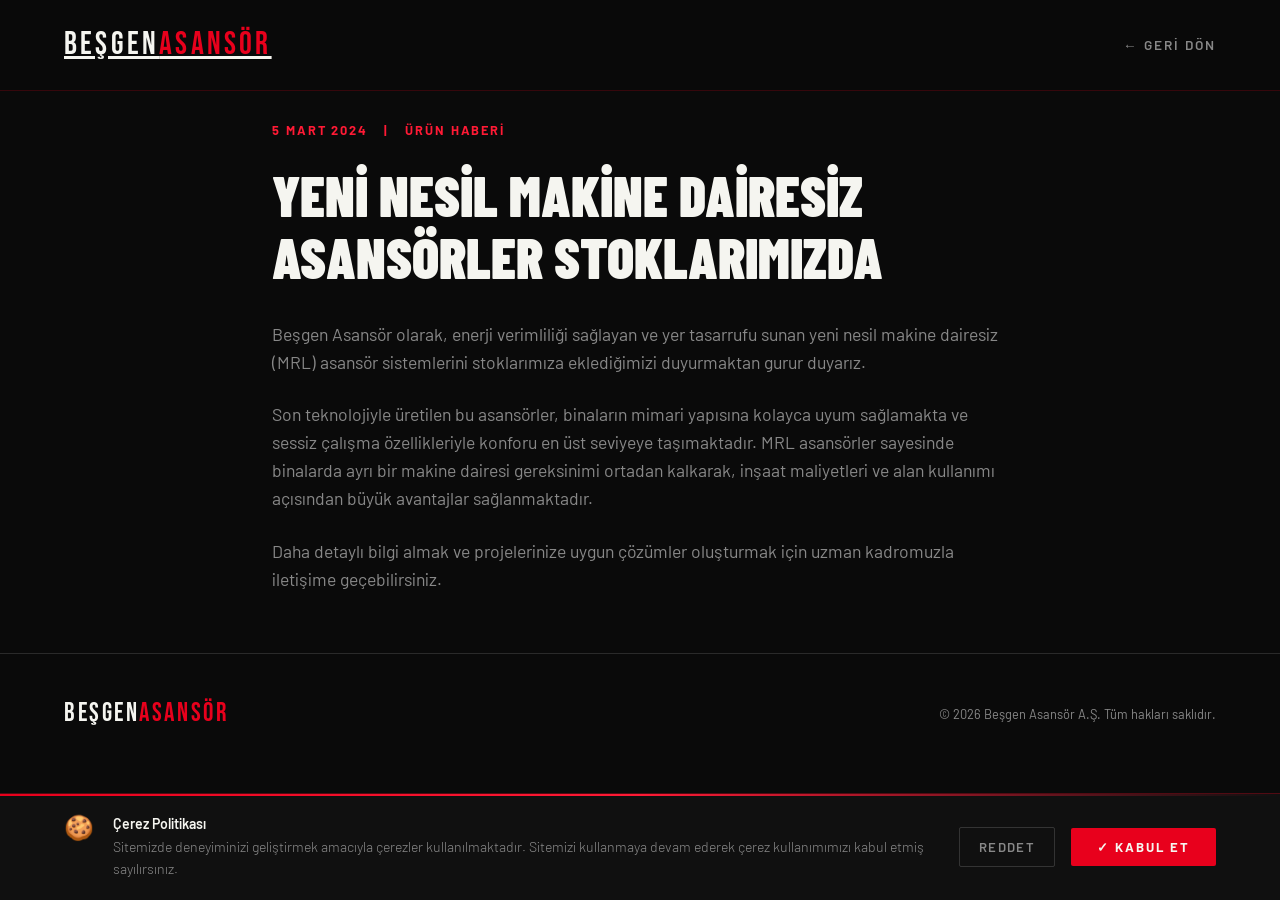
<file: haber-makine-dairesiz.html>
<!DOCTYPE html>
<html lang="tr">

<head>
    <!-- Google tag (gtag.js) -->
    <script async src="https://www.googletagmanager.com/gtag/js?id=G-55ZVZ50M41"></script>
    <script>
        window.dataLayer = window.dataLayer || [];
        function gtag(){dataLayer.push(arguments);}
        gtag('js', new Date());

        gtag('config', 'G-55ZVZ50M41');
    </script>
    <meta charset="UTF-8" />
    <meta name="viewport" content="width=device-width, initial-scale=1.0" />
    <meta name="author" content="Beşgen Asansör A.Ş." />
    <meta name="publisher" content="Beşgen Asansör A.Ş." />
    <link rel="icon" type="image/x-icon" href="/favicon.ico" />
    <link rel="canonical" href="https://besgenasn.com.tr/haber-makine-dairesiz.html" />
    <link
        href="https://fonts.googleapis.com/css2?family=Bebas+Neue&family=Barlow:wght@300;400;600;700&family=Barlow+Condensed:wght@700;900&display=swap"
        rel="stylesheet" />
    <link rel="stylesheet" href="style.css" />
</head>

<body>
    <script src="script.js"></script>
    <nav>
        <a href="index.html" class="nav-logo" title="Beşgen Asansör Ana Sayfasına Dön">Beşgen<span>Asansör</span></a>
        <a href="index.html#duyurular" class="go-back">← Geri Dön</a>
    </nav>
    <main class="news-article">
        <div class="news-meta">
            <span>5 Mart 2024</span>
            <span>|</span>
            <span>Ürün Haberi</span>
        </div>
        <h1 class="news-title">Yeni Nesil Makine Dairesiz Asansörler Stoklarımızda</h1>
        <div class="news-content">
            <p>Beşgen Asansör olarak, enerji verimliliği sağlayan ve yer tasarrufu sunan yeni nesil makine dairesiz
                (MRL) asansör sistemlerini stoklarımıza eklediğimizi duyurmaktan gurur duyarız.</p>
            <p>Son teknolojiyle üretilen bu asansörler, binaların mimari yapısına kolayca uyum sağlamakta ve sessiz
                çalışma özellikleriyle konforu en üst seviyeye taşımaktadır. MRL asansörler sayesinde binalarda ayrı bir
                makine dairesi gereksinimi ortadan kalkarak, inşaat maliyetleri ve alan kullanımı açısından büyük
                avantajlar sağlanmaktadır.</p>
            <p>Daha detaylı bilgi almak ve projelerinize uygun çözümler oluşturmak için uzman kadromuzla iletişime
                geçebilirsiniz.</p>
        </div>
    </main>
    <footer>
        <div class="footer-logo">Beşgen<span>Asansör</span></div>
        <p style="color:var(--light-gray); font-size:0.8rem;">© 2026 Beşgen Asansör A.Ş. Tüm hakları saklıdır.</p>
    </footer>
    <!-- Cookie Consent Banner -->
    <div class="cookie-banner" id="cookieBanner" style="display:none;">
      <div class="cookie-text">
        <span class="cookie-icon">🍪</span>
        <p><strong>Çerez Politikası</strong><br>
        Sitemizde deneyiminizi geliştirmek amacıyla çerezler kullanılmaktadır. Sitemizi kullanmaya devam ederek çerez kullanımımızı kabul etmiş sayılırsınız.</p>
      </div>
      <div class="cookie-actions">
        <button class="cookie-decline" id="cookieDecline">Reddet</button>
        <button class="cookie-accept" id="cookieAccept">✓ Kabul Et</button>
      </div>
    </div>
</body>

</html>
</file>
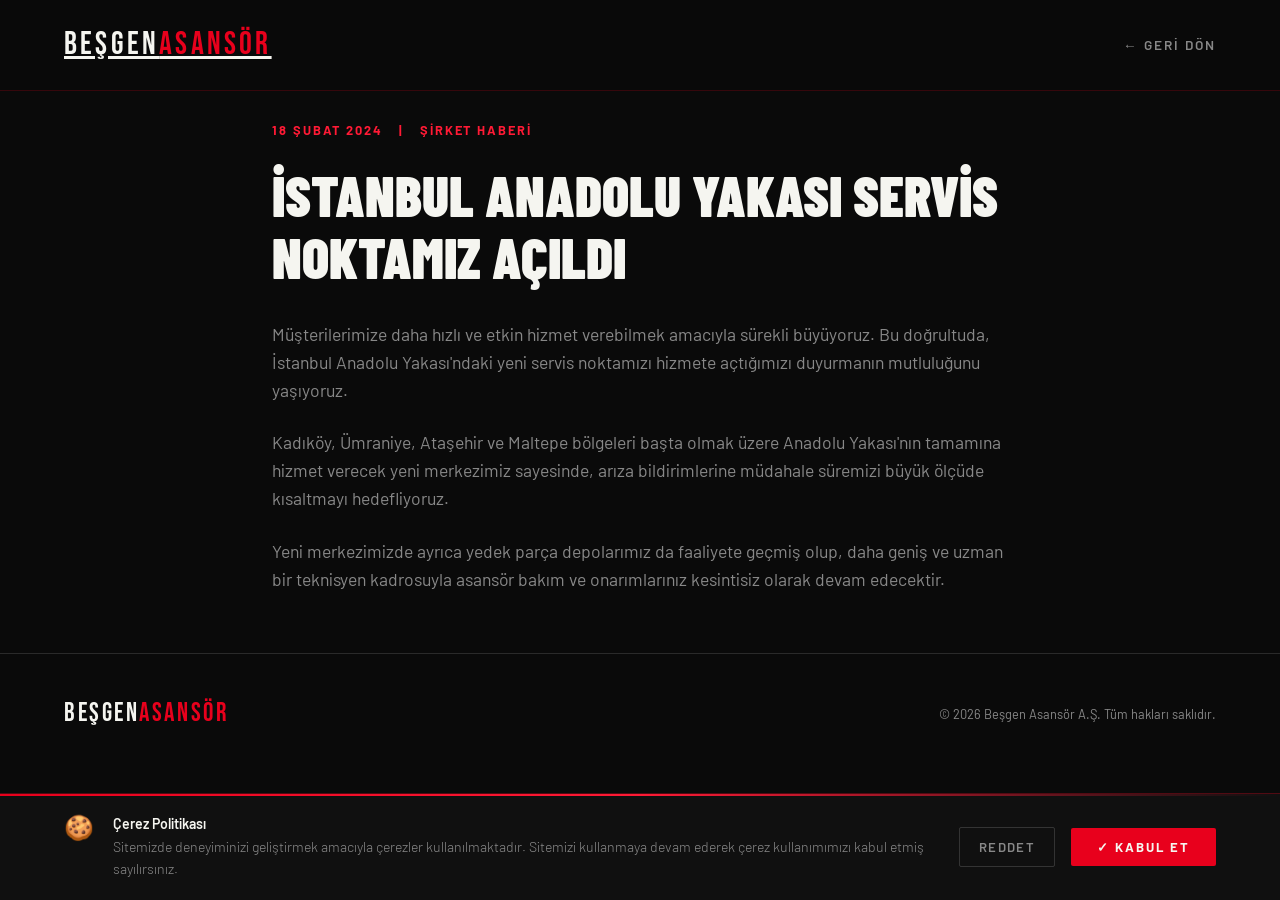
<file: haber-servis-noktasi.html>
<!DOCTYPE html>
<html lang="tr">

<head>
    <!-- Google tag (gtag.js) -->
    <script async src="https://www.googletagmanager.com/gtag/js?id=G-55ZVZ50M41"></script>
    <script>
        window.dataLayer = window.dataLayer || [];
        function gtag(){dataLayer.push(arguments);}
        gtag('js', new Date());

        gtag('config', 'G-55ZVZ50M41');
    </script>
    <meta charset="UTF-8" />
    <meta name="viewport" content="width=device-width, initial-scale=1.0" />
    <meta name="author" content="Beşgen Asansör A.Ş." />
    <meta name="publisher" content="Beşgen Asansör A.Ş." />
    <link rel="icon" type="image/x-icon" href="/favicon.ico" />
    <link rel="canonical" href="https://besgenasn.com.tr/haber-servis-noktasi.html" />
    <link
        href="https://fonts.googleapis.com/css2?family=Bebas+Neue&family=Barlow:wght@300;400;600;700&family=Barlow+Condensed:wght@700;900&display=swap"
        rel="stylesheet" />
    <link rel="stylesheet" href="style.css" />
</head>

<body>
    <script src="script.js"></script>
    <nav>
        <a href="index.html" class="nav-logo" title="Beşgen Asansör Ana Sayfasına Dön">Beşgen<span>Asansör</span></a>
        <a href="index.html#duyurular" class="go-back">← Geri Dön</a>
    </nav>
    <main class="news-article">
        <div class="news-meta">
            <span>18 Şubat 2024</span>
            <span>|</span>
            <span>Şirket Haberi</span>
        </div>
        <h1 class="news-title">İstanbul Anadolu Yakası Servis Noktamız Açıldı</h1>
        <div class="news-content">
            <p>Müşterilerimize daha hızlı ve etkin hizmet verebilmek amacıyla sürekli büyüyoruz. Bu doğrultuda, İstanbul
                Anadolu Yakası'ndaki yeni servis noktamızı hizmete açtığımızı duyurmanın mutluluğunu yaşıyoruz.</p>
            <p>Kadıköy, Ümraniye, Ataşehir ve Maltepe bölgeleri başta olmak üzere Anadolu Yakası'nın tamamına hizmet
                verecek yeni merkezimiz sayesinde, arıza bildirimlerine müdahale süremizi büyük ölçüde kısaltmayı
                hedefliyoruz.</p>
            <p>Yeni merkezimizde ayrıca yedek parça depolarımız da faaliyete geçmiş olup, daha geniş ve uzman bir
                teknisyen kadrosuyla asansör bakım ve onarımlarınız kesintisiz olarak devam edecektir.</p>
        </div>
    </main>
    <footer>
        <div class="footer-logo">Beşgen<span>Asansör</span></div>
        <p style="color:var(--light-gray); font-size:0.8rem;">© 2026 Beşgen Asansör A.Ş. Tüm hakları saklıdır.</p>
    </footer>
    <!-- Cookie Consent Banner -->
    <div class="cookie-banner" id="cookieBanner" style="display:none;">
      <div class="cookie-text">
        <span class="cookie-icon">🍪</span>
        <p><strong>Çerez Politikası</strong><br>
        Sitemizde deneyiminizi geliştirmek amacıyla çerezler kullanılmaktadır. Sitemizi kullanmaya devam ederek çerez kullanımımızı kabul etmiş sayılırsınız.</p>
      </div>
      <div class="cookie-actions">
        <button class="cookie-decline" id="cookieDecline">Reddet</button>
        <button class="cookie-accept" id="cookieAccept">✓ Kabul Et</button>
      </div>
    </div>
</body>

</html>
</file>
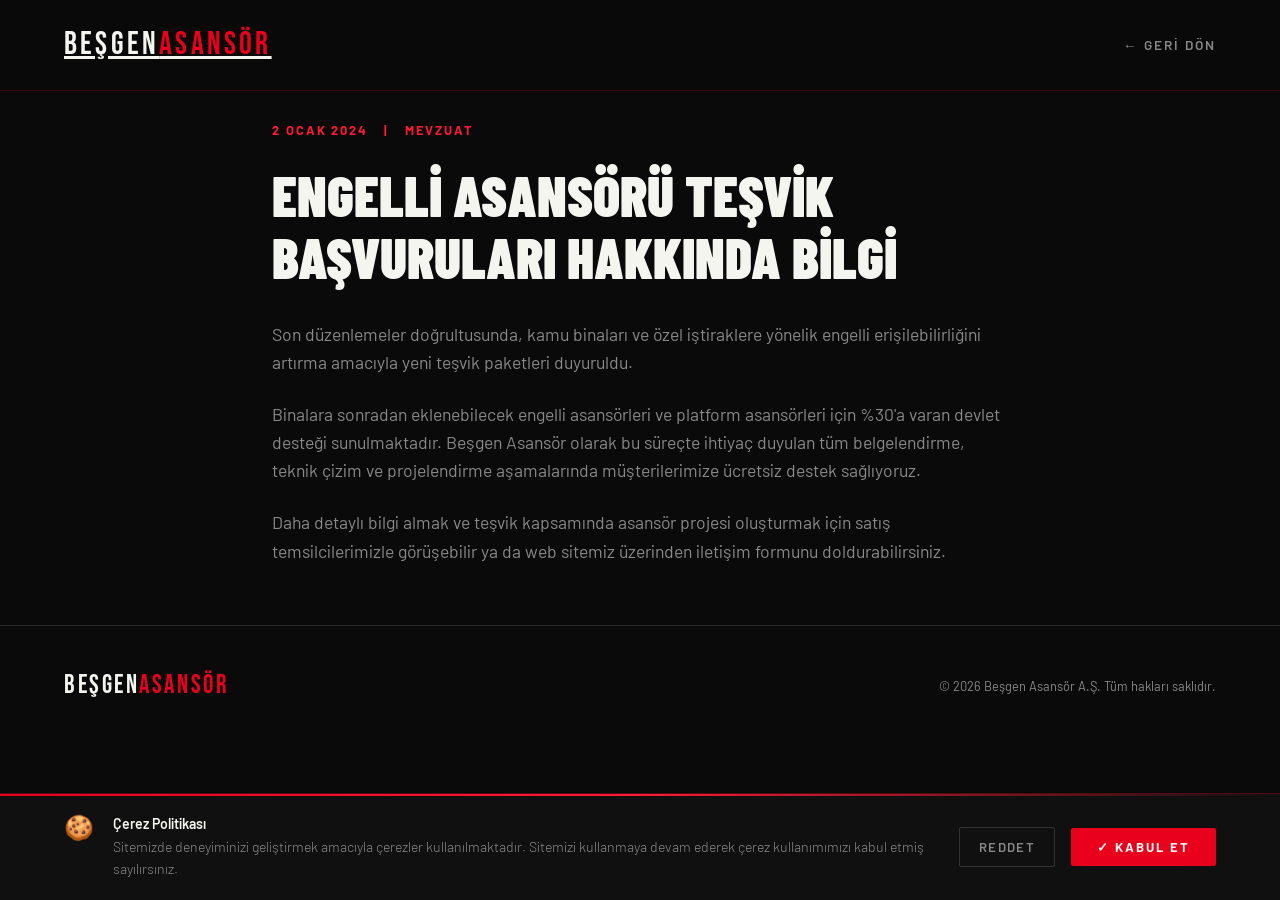
<file: haber-tesvik-basvurulari.html>
<!DOCTYPE html>
<html lang="tr">

<head>
    <!-- Google tag (gtag.js) -->
    <script async src="https://www.googletagmanager.com/gtag/js?id=G-55ZVZ50M41"></script>
    <script>
        window.dataLayer = window.dataLayer || [];
        function gtag(){dataLayer.push(arguments);}
        gtag('js', new Date());

        gtag('config', 'G-55ZVZ50M41');
    </script>
    <meta charset="UTF-8" />
    <meta name="viewport" content="width=device-width, initial-scale=1.0" />
    <meta name="author" content="Beşgen Asansör A.Ş." />
    <meta name="publisher" content="Beşgen Asansör A.Ş." />
    <link rel="icon" type="image/x-icon" href="/favicon.ico" />
    <link rel="canonical" href="https://besgenasn.com.tr/haber-tesvik-basvurulari.html" />
    <link
        href="https://fonts.googleapis.com/css2?family=Bebas+Neue&family=Barlow:wght@300;400;600;700&family=Barlow+Condensed:wght@700;900&display=swap"
        rel="stylesheet" />
    <link rel="stylesheet" href="style.css" />
</head>

<body>
    <script src="script.js"></script>
    <nav>
        <a href="index.html" class="nav-logo" title="Beşgen Asansör Ana Sayfasına Dön">Beşgen<span>Asansör</span></a>
        <a href="index.html#duyurular" class="go-back">← Geri Dön</a>
    </nav>
    <main class="news-article">
        <div class="news-meta">
            <span>2 Ocak 2024</span>
            <span>|</span>
            <span>Mevzuat</span>
        </div>
        <h1 class="news-title">Engelli Asansörü Teşvik Başvuruları Hakkında Bilgi</h1>
        <div class="news-content">
            <p>Son düzenlemeler doğrultusunda, kamu binaları ve özel iştiraklere yönelik engelli erişilebilirliğini
                artırma amacıyla yeni teşvik paketleri duyuruldu.</p>
            <p>Binalara sonradan eklenebilecek engelli asansörleri ve platform asansörleri için %30'a varan devlet
                desteği sunulmaktadır. Beşgen Asansör olarak bu süreçte ihtiyaç duyulan tüm belgelendirme, teknik çizim
                ve projelendirme aşamalarında müşterilerimize ücretsiz destek sağlıyoruz.</p>
            <p>Daha detaylı bilgi almak ve teşvik kapsamında asansör projesi oluşturmak için satış temsilcilerimizle
                görüşebilir ya da web sitemiz üzerinden iletişim formunu doldurabilirsiniz.</p>
        </div>
    </main>
    <footer>
        <div class="footer-logo">Beşgen<span>Asansör</span></div>
        <p style="color:var(--light-gray); font-size:0.8rem;">© 2026 Beşgen Asansör A.Ş. Tüm hakları saklıdır.</p>
    </footer>
    <!-- Cookie Consent Banner -->
    <div class="cookie-banner" id="cookieBanner" style="display:none;">
      <div class="cookie-text">
        <span class="cookie-icon">🍪</span>
        <p><strong>Çerez Politikası</strong><br>
        Sitemizde deneyiminizi geliştirmek amacıyla çerezler kullanılmaktadır. Sitemizi kullanmaya devam ederek çerez kullanımımızı kabul etmiş sayılırsınız.</p>
      </div>
      <div class="cookie-actions">
        <button class="cookie-decline" id="cookieDecline">Reddet</button>
        <button class="cookie-accept" id="cookieAccept">✓ Kabul Et</button>
      </div>
    </div>
</body>

</html>
</file>
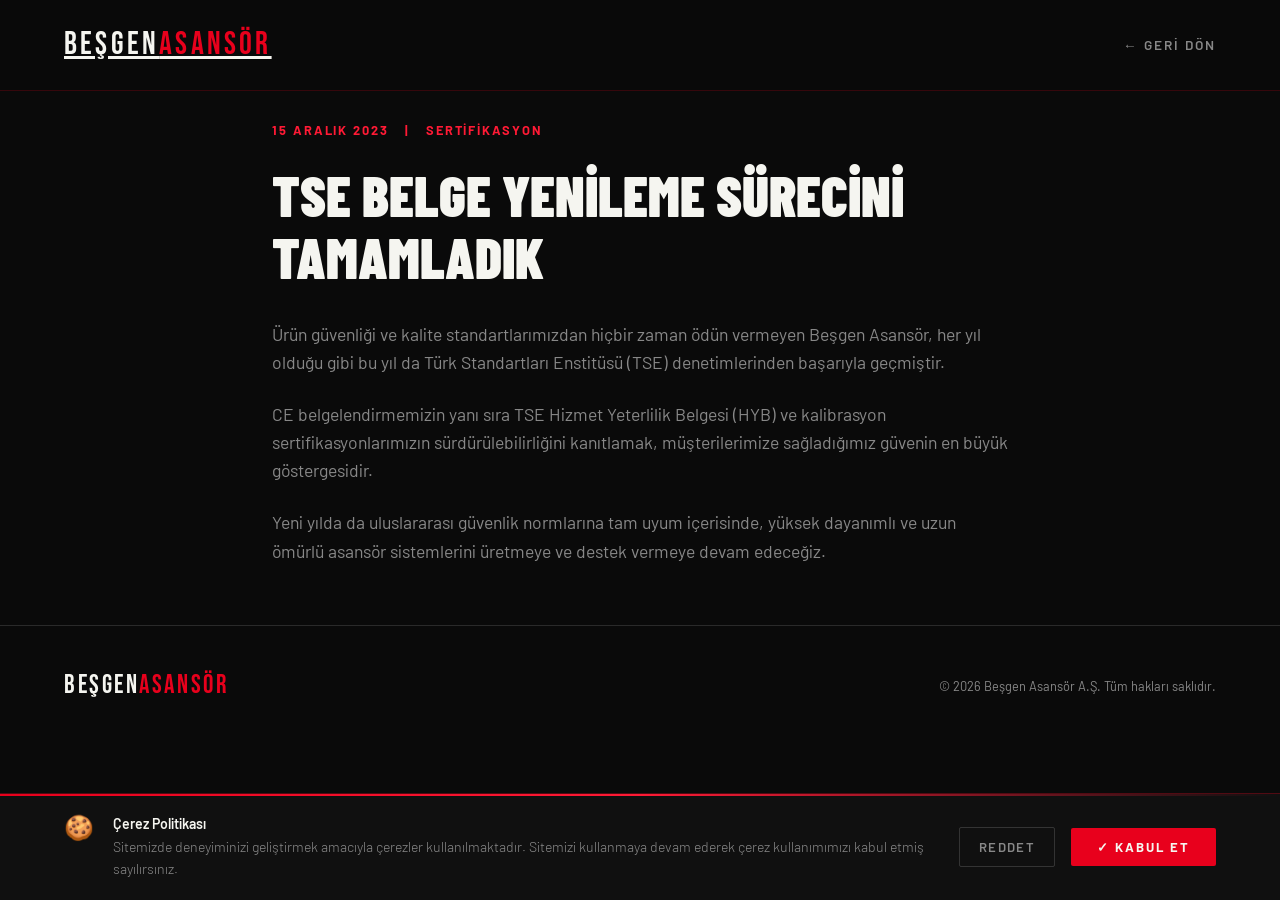
<file: haber-tse-belge.html>
<!DOCTYPE html>
<html lang="tr">

<head>
    <!-- Google tag (gtag.js) -->
    <script async src="https://www.googletagmanager.com/gtag/js?id=G-55ZVZ50M41"></script>
    <script>
        window.dataLayer = window.dataLayer || [];
        function gtag(){dataLayer.push(arguments);}
        gtag('js', new Date());

        gtag('config', 'G-55ZVZ50M41');
    </script>
    <meta charset="UTF-8" />
    <meta name="viewport" content="width=device-width, initial-scale=1.0" />
    <meta name="author" content="Beşgen Asansör A.Ş." />
    <meta name="publisher" content="Beşgen Asansör A.Ş." />
    <link rel="icon" type="image/x-icon" href="/favicon.ico" />
    <link rel="canonical" href="https://besgenasn.com.tr/haber-tse-belge.html" />
    <link
        href="https://fonts.googleapis.com/css2?family=Bebas+Neue&family=Barlow:wght@300;400;600;700&family=Barlow+Condensed:wght@700;900&display=swap"
        rel="stylesheet" />
    <link rel="stylesheet" href="style.css" />
</head>

<body>
    <script src="script.js"></script>
    <nav>
        <a href="index.html" class="nav-logo" title="Beşgen Asansör Ana Sayfasına Dön">Beşgen<span>Asansör</span></a>
        <a href="index.html#duyurular" class="go-back">← Geri Dön</a>
    </nav>
    <main class="news-article">
        <div class="news-meta">
            <span>15 Aralık 2023</span>
            <span>|</span>
            <span>Sertifikasyon</span>
        </div>
        <h1 class="news-title">TSE Belge Yenileme Sürecini Tamamladık</h1>
        <div class="news-content">
            <p>Ürün güvenliği ve kalite standartlarımızdan hiçbir zaman ödün vermeyen Beşgen Asansör, her yıl olduğu
                gibi bu yıl da Türk Standartları Enstitüsü (TSE) denetimlerinden başarıyla geçmiştir.</p>
            <p>CE belgelendirmemizin yanı sıra TSE Hizmet Yeterlilik Belgesi (HYB) ve kalibrasyon sertifikasyonlarımızın
                sürdürülebilirliğini kanıtlamak, müşterilerimize sağladığımız güvenin en büyük göstergesidir.</p>
            <p>Yeni yılda da uluslararası güvenlik normlarına tam uyum içerisinde, yüksek dayanımlı ve uzun ömürlü
                asansör sistemlerini üretmeye ve destek vermeye devam edeceğiz.</p>
        </div>
    </main>
    <footer>
        <div class="footer-logo">Beşgen<span>Asansör</span></div>
        <p style="color:var(--light-gray); font-size:0.8rem;">© 2026 Beşgen Asansör A.Ş. Tüm hakları saklıdır.</p>
    </footer>
    <!-- Cookie Consent Banner -->
    <div class="cookie-banner" id="cookieBanner" style="display:none;">
      <div class="cookie-text">
        <span class="cookie-icon">🍪</span>
        <p><strong>Çerez Politikası</strong><br>
        Sitemizde deneyiminizi geliştirmek amacıyla çerezler kullanılmaktadır. Sitemizi kullanmaya devam ederek çerez kullanımımızı kabul etmiş sayılırsınız.</p>
      </div>
      <div class="cookie-actions">
        <button class="cookie-decline" id="cookieDecline">Reddet</button>
        <button class="cookie-accept" id="cookieAccept">✓ Kabul Et</button>
      </div>
    </div>
</body>

</html>
</file>
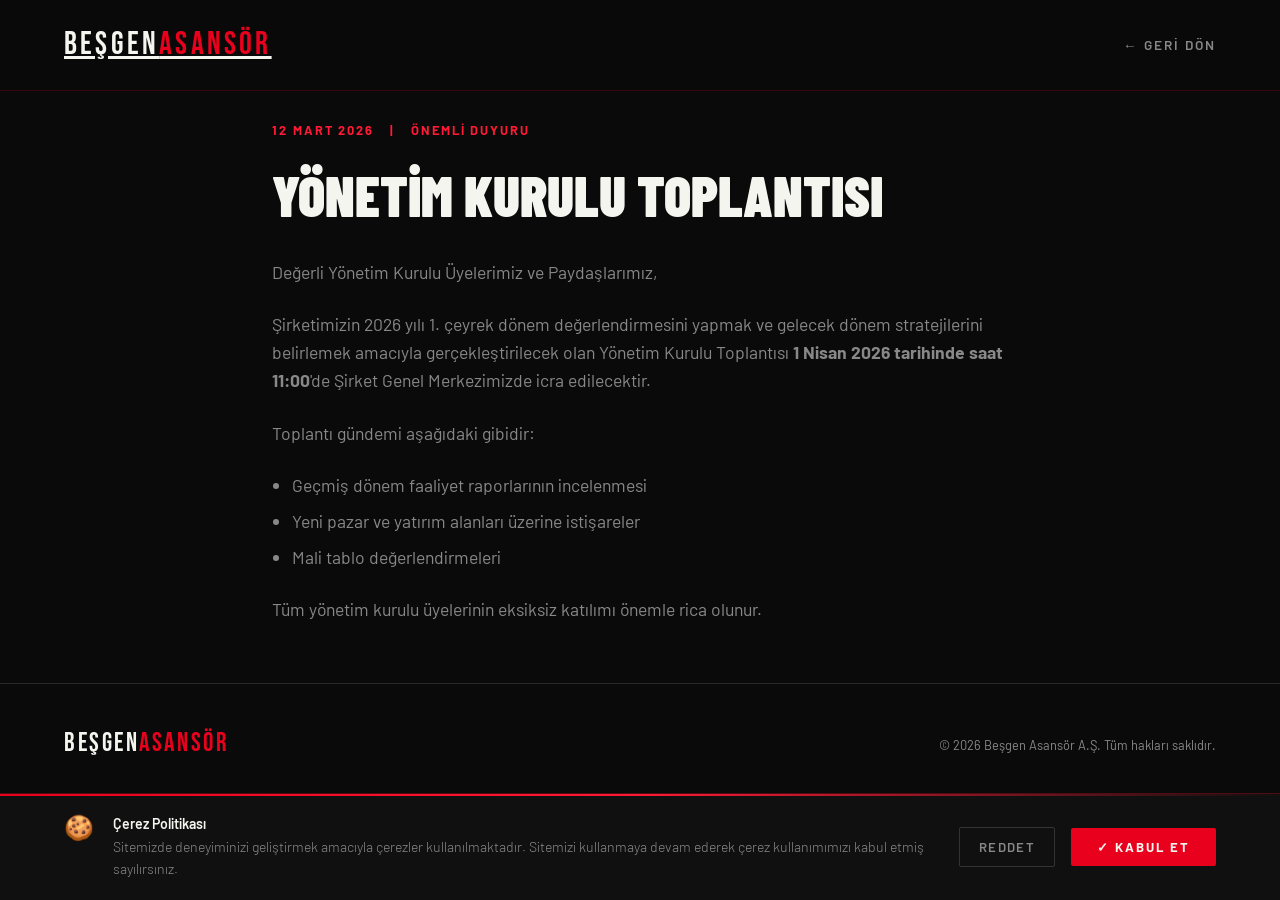
<file: haber-yonetim-kurulu.html>
<!DOCTYPE html>
<html lang="tr">

<head>
    <!-- Google tag (gtag.js) -->
    <script async src="https://www.googletagmanager.com/gtag/js?id=G-55ZVZ50M41"></script>
    <script>
        window.dataLayer = window.dataLayer || [];
        function gtag(){dataLayer.push(arguments);}
        gtag('js', new Date());

        gtag('config', 'G-55ZVZ50M41');
    </script>
    <meta charset="UTF-8" />
    <meta name="viewport" content="width=device-width, initial-scale=1.0" />
    <title>Yönetim Kurulu Toplantısı Duyurusu — Beşgen Asansör</title>
    <meta name="description" content="Beşgen Asansör 2026 yılı 1. çeyrek Yönetim Kurulu Toplantısı 1 Nisan'da gerçekleştirilecektir. Gündem maddeleri ve detaylar için tıklayın." />
    <meta name="author" content="Beşgen Asansör A.Ş." />
    <meta name="publisher" content="Beşgen Asansör A.Ş." />
    <link rel="icon" type="image/x-icon" href="/favicon.ico" />
    <link rel="canonical" href="https://besgenasn.com.tr/haber-yonetim-kurulu.html" />
    <link
        href="https://fonts.googleapis.com/css2?family=Bebas+Neue&family=Barlow:wght@300;400;600;700&family=Barlow+Condensed:wght@700;900&display=swap"
        rel="stylesheet" />
    <link rel="stylesheet" href="style.css" />
</head>

<body>
    <script src="script.js"></script>
    <nav>
        <a href="index.html" class="nav-logo" title="Beşgen Asansör Ana Sayfasına Dön">Beşgen<span>Asansör</span></a>
        <a href="index.html#duyurular" class="go-back" title="Haberler sayfasına geri dön">← Geri Dön</a>
    </nav>
    <main class="news-article">
        <div class="news-meta">
            <span>12 Mart 2026</span>
            <span>|</span>
            <span>Önemli Duyuru</span>
        </div>
        <h1 class="news-title">Yönetim Kurulu Toplantısı</h1>
        <div class="news-content">
            <p>Değerli Yönetim Kurulu Üyelerimiz ve Paydaşlarımız,</p>
            <p>Şirketimizin 2026 yılı 1. çeyrek dönem değerlendirmesini yapmak ve gelecek dönem stratejilerini belirlemek amacıyla gerçekleştirilecek olan Yönetim Kurulu Toplantısı <strong>1 Nisan 2026 tarihinde saat 11:00</strong>'de Şirket Genel Merkezimizde icra edilecektir.</p>
            
<p>Toplantı gündemi aşağıdaki gibidir:</p>
            <ul>
                <li style="color:var(--light-gray); margin-left: 20px; font-size:1.1rem; margin-bottom:0.5rem;">Geçmiş
                    dönem faaliyet raporlarının incelenmesi</li>
                <li style="color:var(--light-gray); margin-left: 20px; font-size:1.1rem; margin-bottom:0.5rem;">Yeni
                    pazar ve yatırım alanları üzerine istişareler</li>
                <li style="color:var(--light-gray); margin-left: 20px; font-size:1.1rem; margin-bottom:1.5rem;">Mali
                    tablo değerlendirmeleri</li>
            </ul>
            <p>Tüm yönetim kurulu üyelerinin eksiksiz katılımı önemle rica olunur.</p>
        </div>
    </main>
    <footer>
        <div class="footer-logo">Beşgen<span>Asansör</span></div>
        <p style="color:var(--light-gray); font-size:0.8rem;">© 2026 Beşgen Asansör A.Ş. Tüm hakları saklıdır.</p>
    </footer>
    <!-- Cookie Consent Banner -->
    <div class="cookie-banner" id="cookieBanner" style="display:none;">
      <div class="cookie-text">
        <span class="cookie-icon">🍪</span>
        <p><strong>Çerez Politikası</strong><br>
        Sitemizde deneyiminizi geliştirmek amacıyla çerezler kullanılmaktadır. Sitemizi kullanmaya devam ederek çerez kullanımımızı kabul etmiş sayılırsınız.</p>
      </div>
      <div class="cookie-actions">
        <button class="cookie-decline" id="cookieDecline">Reddet</button>
        <button class="cookie-accept" id="cookieAccept">✓ Kabul Et</button>
      </div>
    </div>
</body>

</html>
</file>
<file: style.css>
:root {
  --red: #E8001C;
  --red-dark: #A80013;
  --red-light: #FF1A35;
  --black: #0A0A0A;
  --off-black: #111111;
  --dark-gray: #1A1A1A;
  --mid-gray: #2A2A2A;
  --light-gray: #888;
  --white: #F5F5F0;
  --cream: #FAF9F6;
}

*,
*::before,
*::after {
  box-sizing: border-box;
  margin: 0;
  padding: 0;
}

html {
  scroll-behavior: smooth;
}

body {
  font-family: 'Barlow', sans-serif;
  background: var(--black);
  color: var(--white);
  overflow-x: hidden;
  font-size: 16px; /* Optimized for readability */
  line-height: 1.6;
}

::-webkit-scrollbar {
  width: 4px;
}

::-webkit-scrollbar-track {
  background: var(--black);
}

::-webkit-scrollbar-thumb {
  background: var(--red);
  border-radius: 2px;
}

nav {
  position: fixed;
  top: 0;
  left: 0;
  right: 0;
  z-index: 100;
  display: flex;
  align-items: center;
  justify-content: space-between;
  padding: 1.2rem 4rem;
  background: rgba(10, 10, 10, 0.92);
  backdrop-filter: blur(12px);
  border-bottom: 1px solid rgba(232, 0, 28, 0.2);
  transition: padding 0.3s;
}

.nav-logo {
  font-family: 'Bebas Neue', sans-serif;
  font-size: 2rem;
  letter-spacing: 0.1em;
  color: var(--white);
}

.nav-logo span {
  color: var(--red);
}

.nav-links {
  display: flex;
  gap: 2.5rem;
  list-style: none;
}

.nav-links a {
  text-decoration: none;
  color: var(--light-gray);
  font-size: 0.85rem;
  font-weight: 600;
  letter-spacing: 0.15em;
  text-transform: uppercase;
  transition: color 0.2s;
}

.nav-links a:hover {
  color: var(--red-light);
}

.nav-cta {
  background: var(--red);
  color: var(--white) !important;
  padding: 0.55rem 1.4rem;
  border-radius: 2px;
  transition: background 0.2s !important;
}

.nav-cta:hover {
  background: var(--red-light) !important;
  color: var(--white) !important;
}

#hero {
  min-height: 100vh;
  display: flex;
  align-items: center;
  position: relative;
  overflow: hidden;
  padding: 8rem 4rem 6rem;
}

.hero-bg {
  position: absolute;
  inset: 0;
  background: radial-gradient(ellipse 60% 70% at 75% 50%, rgba(232, 0, 28, 0.12) 0%, transparent 70%), radial-gradient(ellipse 40% 40% at 20% 80%, rgba(232, 0, 28, 0.06) 0%, transparent 60%);
}

.hero-grid {
  position: absolute;
  inset: 0;
  background-image: linear-gradient(rgba(232, 0, 28, 0.05) 1px, transparent 1px), linear-gradient(90deg, rgba(232, 0, 28, 0.05) 1px, transparent 1px);
  background-size: 60px 60px;
  mask-image: radial-gradient(ellipse 80% 80% at 50% 50%, black 30%, transparent 100%);
}

.hero-content {
  position: relative;
  z-index: 2;
  max-width: 800px;
  animation: heroIn 1s cubic-bezier(0.16, 1, 0.3, 1) both;
}

@keyframes heroIn {
  from {
    opacity: 0;
    transform: translateY(40px);
  }

  to {
    opacity: 1;
    transform: translateY(0);
  }
}

.hero-tag {
  display: inline-flex;
  align-items: center;
  gap: 0.6rem;
  background: rgba(232, 0, 28, 0.15);
  border: 1px solid rgba(232, 0, 28, 0.4);
  padding: 0.35rem 1rem;
  border-radius: 2px;
  font-size: 0.75rem;
  font-weight: 700;
  letter-spacing: 0.2em;
  text-transform: uppercase;
  color: var(--red-light);
  margin-bottom: 1.8rem;
}

.hero-tag::before {
  content: '';
  width: 8px;
  height: 8px;
  background: var(--red);
  border-radius: 50%;
  animation: pulse 2s infinite;
}

@keyframes pulse {

  0%,
  100% {
    opacity: 1;
    transform: scale(1);
  }

  50% {
    opacity: 0.5;
    transform: scale(0.7);
  }
}

.hero-title {
  font-family: 'Barlow Condensed', sans-serif;
  font-size: clamp(4rem, 10vw, 9rem);
  font-weight: 900;
  line-height: 0.9;
  letter-spacing: -0.02em;
  text-transform: uppercase;
  margin-bottom: 1.5rem;
}

.hero-title .accent {
  color: var(--red);
  display: block;
}

.hero-sub {
  font-size: 1.15rem;
  font-weight: 300;
  color: var(--light-gray);
  max-width: 520px;
  line-height: 1.7;
  margin-bottom: 2.8rem;
}

.hero-buttons {
  display: flex;
  gap: 1rem;
  flex-wrap: wrap;
}

.btn-primary {
  display: inline-flex;
  align-items: center;
  gap: 0.6rem;
  background: var(--red);
  color: var(--white);
  text-decoration: none;
  padding: 1rem 2.2rem;
  font-size: 0.9rem;
  font-weight: 700;
  letter-spacing: 0.12em;
  text-transform: uppercase;
  border-radius: 2px;
  transition: background 0.2s, transform 0.2s;
}

.btn-primary:hover {
  background: var(--red-light);
  transform: translateY(-2px);
}

.btn-secondary {
  display: inline-flex;
  align-items: center;
  gap: 0.6rem;
  background: transparent;
  color: var(--white);
  text-decoration: none;
  padding: 1rem 2.2rem;
  font-size: 0.9rem;
  font-weight: 700;
  letter-spacing: 0.12em;
  text-transform: uppercase;
  border: 1px solid rgba(255, 255, 255, 0.2);
  border-radius: 2px;
  transition: border-color 0.2s, color 0.2s;
}

.btn-secondary:hover {
  border-color: var(--red);
  color: var(--red-light);
}

.hero-stats {
  position: absolute;
  right: 4rem;
  bottom: 3rem;
  display: flex;
  flex-direction: column;
  gap: 2rem;
  z-index: 2;
  animation: heroIn 1s 0.3s cubic-bezier(0.16, 1, 0.3, 1) both;
}

.stat {
  text-align: right;
}

.stat-num {
  font-family: 'Bebas Neue', sans-serif;
  font-size: 3.5rem;
  line-height: 1;
  color: var(--white);
}

.stat-num span {
  color: var(--red);
}

.stat-label {
  font-size: 0.7rem;
  font-weight: 600;
  letter-spacing: 0.2em;
  text-transform: uppercase;
  color: var(--light-gray);
}

.scroll-hint {
  position: absolute;
  bottom: 2.5rem;
  left: 50%;
  transform: translateX(-50%);
  display: flex;
  flex-direction: column;
  align-items: center;
  gap: 0.5rem;
  color: var(--light-gray);
  font-size: 0.7rem;
  letter-spacing: 0.2em;
  text-transform: uppercase;
  z-index: 2;
  animation: bounce 2s infinite;
}

.scroll-hint::after {
  content: '';
  width: 1px;
  height: 40px;
  background: linear-gradient(to bottom, var(--red), transparent);
}

@keyframes bounce {

  0%,
  100% {
    transform: translateX(-50%) translateY(0);
  }

  50% {
    transform: translateX(-50%) translateY(6px);
  }
}

section {
  padding: 4rem 4rem;
}

.section-label {
  display: inline-flex;
  align-items: center;
  gap: 0.8rem;
  font-size: 0.72rem;
  font-weight: 700;
  letter-spacing: 0.25em;
  text-transform: uppercase;
  color: var(--red);
  margin-bottom: 1rem;
}

.section-label::before {
  content: '';
  width: 30px;
  height: 2px;
  background: var(--red);
}

.section-title {
  font-family: 'Barlow Condensed', sans-serif;
  font-size: clamp(2.5rem, 5vw, 4.5rem);
  font-weight: 900;
  text-transform: uppercase;
  line-height: 1;
  letter-spacing: -0.01em;
}

#hakkimizda {
  background: var(--off-black);
  border-top: 1px solid var(--mid-gray);
}

.about-inner {
  display: grid;
  grid-template-columns: 1fr 1fr;
  gap: 3.5rem;
  align-items: center;
  max-width: 1200px;
  margin: 0 auto;
}

.about-text p {
  color: var(--light-gray);
  font-weight: 300;
  line-height: 1.8;
  font-size: 1.05rem;
  margin-top: 1.5rem;
}

.about-text p+p {
  margin-top: 1rem;
}

.about-visual {
  position: relative;
}

.about-card {
  background: var(--dark-gray);
  border: 1px solid var(--mid-gray);
  border-radius: 4px;
  padding: 2rem;
  position: relative;
  overflow: hidden;
}

.about-card::before {
  content: '';
  position: absolute;
  top: 0;
  left: 0;
  right: 0;
  height: 3px;
  background: linear-gradient(90deg, var(--red), var(--red-light), transparent);
}

.about-card-title {
  font-family: 'Bebas Neue', sans-serif;
  font-size: 1.2rem;
  letter-spacing: 0.15em;
  color: var(--red);
  margin-bottom: 1.5rem;
}

.values-list {
  list-style: none;
  display: flex;
  flex-direction: column;
  gap: 1rem;
}

.values-list li {
  display: flex;
  align-items: center;
  gap: 1rem;
  font-size: 0.95rem;
  font-weight: 600;
  color: var(--white);
}

.values-list li::before {
  content: '';
  width: 6px;
  height: 6px;
  background: var(--red);
  border-radius: 50%;
  flex-shrink: 0;
}

.about-badge {
  position: absolute;
  bottom: -1.5rem;
  right: -1.5rem;
  width: 100px;
  height: 100px;
  background: var(--red);
  border-radius: 50%;
  display: flex;
  flex-direction: column;
  align-items: center;
  justify-content: center;
  font-family: 'Bebas Neue', sans-serif;
}

.about-badge span:first-child {
  font-size: 2rem;
  line-height: 1;
}

.about-badge span:last-child {
  font-size: 0.6rem;
  letter-spacing: 0.1em;
}

#hizmetler {
  background: var(--black);
}

.services-header {
  max-width: 1200px;
  margin: 0 auto 2rem;
  display: flex;
  justify-content: space-between;
  align-items: flex-end;
}

.services-grid {
  max-width: 1200px;
  margin: 0 auto;
  display: grid;
  grid-template-columns: repeat(3, 1fr);
  gap: 1.5px;
  background: var(--mid-gray);
  border: 1.5px solid var(--mid-gray);
}

.service-card {
  background: var(--off-black);
  padding: 2rem;
  position: relative;
  overflow: hidden;
  transition: background 0.3s;
  cursor: default;
}

.service-card:hover {
  background: var(--dark-gray);
}

.service-card:hover .service-num {
  color: var(--red);
}

.service-card::after {
  content: '';
  position: absolute;
  bottom: 0;
  left: 0;
  right: 0;
  height: 0;
  background: var(--red);
  transition: height 0.3s;
}

.service-card:hover::after {
  height: 3px;
}

.service-num {
  font-family: 'Bebas Neue', sans-serif;
  font-size: 3.5rem;
  line-height: 1;
  color: rgba(255, 255, 255, 0.07);
  margin-bottom: 1.5rem;
  transition: color 0.3s;
}

.service-icon {
  width: 48px;
  height: 48px;
  margin-bottom: 1.2rem;
  color: var(--red);
}

.service-card h3 {
  font-family: 'Barlow Condensed', sans-serif;
  font-size: 1.6rem;
  font-weight: 700;
  text-transform: uppercase;
  letter-spacing: 0.05em;
  margin-bottom: 0.8rem;
}

.service-card p {
  font-size: 0.9rem;
  color: var(--light-gray);
  line-height: 1.7;
  font-weight: 300;
}

#iletisim {
  background: var(--off-black);
  border-top: 1px solid var(--mid-gray);
}

.contact-inner {
  max-width: 1200px;
  margin: 0 auto;
  display: grid;
  grid-template-columns: 1fr 1.4fr;
  gap: 3.5rem;
}

.contact-info h2 {
  margin-bottom: 1.5rem;
}

.contact-info p {
  color: var(--light-gray);
  font-weight: 300;
  line-height: 1.7;
  margin-bottom: 1.2rem;
}

.contact-detail {
  display: flex;
  align-items: center;
  gap: 1rem;
  margin-bottom: 1.2rem;
  font-size: 0.95rem;
}

.contact-detail-icon {
  width: 40px;
  height: 40px;
  background: rgba(232, 0, 28, 0.1);
  border: 1px solid rgba(232, 0, 28, 0.3);
  border-radius: 2px;
  display: flex;
  align-items: center;
  justify-content: center;
  flex-shrink: 0;
  color: var(--red);
}

.contact-detail strong {
  display: block;
  font-size: 0.7rem;
  letter-spacing: 0.15em;
  text-transform: uppercase;
  color: var(--light-gray);
  margin-bottom: 0.2rem;
}

.contact-detail span {
  color: var(--white);
  font-weight: 400;
}

form {
  display: flex;
  flex-direction: column;
  gap: 1.2rem;
}

.form-row {
  display: grid;
  grid-template-columns: 1fr 1fr;
  gap: 1.2rem;
}

.form-group {
  display: flex;
  flex-direction: column;
  gap: 0.5rem;
}

label {
  font-size: 0.72rem;
  font-weight: 700;
  letter-spacing: 0.15em;
  text-transform: uppercase;
  color: var(--light-gray);
}

input,
textarea,
select {
  background: var(--dark-gray);
  border: 1px solid var(--mid-gray);
  border-radius: 2px;
  padding: 0.9rem 1.1rem;
  color: var(--white);
  font-family: 'Barlow', sans-serif;
  font-size: 0.95rem;
  transition: border-color 0.2s, background 0.2s;
  outline: none;
  width: 100%;
}

input::placeholder,
textarea::placeholder {
  color: #555;
}

input:focus,
textarea:focus {
  border-color: var(--red);
  background: rgba(232, 0, 28, 0.05);
}

textarea {
  resize: vertical;
  min-height: 130px;
}

.form-submit {
  display: inline-flex;
  align-items: center;
  justify-content: center;
  gap: 0.7rem;
  background: var(--red);
  color: var(--white);
  border: none;
  padding: 1.1rem 2.5rem;
  font-family: 'Barlow', sans-serif;
  font-size: 0.9rem;
  font-weight: 700;
  letter-spacing: 0.15em;
  text-transform: uppercase;
  border-radius: 2px;
  cursor: pointer;
  transition: background 0.2s, transform 0.2s;
  align-self: flex-start;
}

.form-submit:hover {
  background: var(--red-light);
  transform: translateY(-2px);
}

.form-submit svg {
  transition: transform 0.2s;
}

.form-submit:hover svg {
  transform: translateX(4px);
}

.success-msg {
  display: none;
  background: rgba(232, 0, 28, 0.1);
  border: 1px solid rgba(232, 0, 28, 0.4);
  border-radius: 2px;
  padding: 1rem 1.5rem;
  color: var(--red-light);
  font-size: 0.9rem;
  font-weight: 600;
}

footer {
  background: var(--black);
  border-top: 1px solid var(--mid-gray);
  padding: 2.5rem 4rem;
  display: flex;
  align-items: center;
  justify-content: space-between;
}

.footer-logo {
  font-family: 'Bebas Neue', sans-serif;
  font-size: 1.6rem;
  letter-spacing: 0.1em;
}

.footer-logo span {
  color: var(--red);
}

footer p {
  color: var(--light-gray);
  font-size: 0.8rem;
}

.red-divider {
  width: 60px;
  height: 3px;
  background: var(--red);
  margin: 2.5rem 0;
}

.reveal {
  opacity: 1;
  transform: none;
  transition: opacity 0.7s cubic-bezier(0.16, 1, 0.3, 1), transform 0.7s cubic-bezier(0.16, 1, 0.3, 1);
}

.js-reveal {
  opacity: 0;
  transform: translateY(30px);
}

.reveal.visible {
  opacity: 1;
  transform: none;
}

.reveal-delay-1 {
  transition-delay: 0.1s;
}

.reveal-delay-2 {
  transition-delay: 0.2s;
}

.reveal-delay-3 {
  transition-delay: 0.3s;
}

@media (max-width: 900px) {
  nav {
    padding: 1rem 1.5rem;
  }

  .nav-links {
    display: none;
  }

  section {
    padding: 3rem 1.5rem;
  }

  #hero {
    padding: 0 1.5rem;
  }

  .hero-stats {
    display: none;
  }

  .about-inner,
  .contact-inner {
    grid-template-columns: 1fr;
    gap: 3rem;
  }

  .services-grid {
    grid-template-columns: 1fr;
  }

  .services-header {
    flex-direction: column;
    align-items: flex-start;
    gap: 1.5rem;
  }

  footer {
    flex-direction: column;
    gap: 1rem;
    text-align: center;
    padding: 2rem 1.5rem;
  }

  .form-row {
    grid-template-columns: 1fr;
  }
}

#duyurular {
  background: var(--black);
  border-top: 1px solid var(--mid-gray);
  padding: 4rem 4rem;
}

.duyuru-header {
  max-width: 1200px;
  margin: 0 auto 3.5rem;
  display: flex;
  justify-content: space-between;
  align-items: flex-end;
}

.duyuru-featured {
  max-width: 1200px;
  margin: 0 auto 2rem;
  position: relative;
  border-radius: 4px;
  overflow: hidden;
  background: var(--dark-gray);
  border: 1px solid var(--mid-gray);
  display: grid;
  grid-template-columns: 1fr 1.2fr;
  min-height: 260px;
}

.duyuru-featured::before {
  content: '';
  position: absolute;
  top: 0;
  left: 0;
  right: 0;
  height: 4px;
  background: linear-gradient(90deg, var(--red), var(--red-light));
}

.duyuru-featured-left {
  background: linear-gradient(135deg, rgba(232, 0, 28, 0.18) 0%, rgba(232, 0, 28, 0.04) 100%);
  padding: 2rem;
  display: flex;
  flex-direction: column;
  justify-content: space-between;
  text-decoration: none;
  color: inherit;
  cursor: pointer;
  transition: background 0.2s;
}

.duyuru-featured-left:hover {
  background: linear-gradient(135deg, rgba(232, 0, 28, 0.22) 0%, rgba(232, 0, 28, 0.06) 100%);
}

.duyuru-badge {
  display: inline-flex;
  align-items: center;
  gap: 0.5rem;
  background: var(--red);
  color: var(--white);
  font-size: 0.68rem;
  font-weight: 700;
  letter-spacing: 0.2em;
  text-transform: uppercase;
  padding: 0.35rem 0.9rem;
  border-radius: 2px;
  width: fit-content;
  margin-bottom: 1.5rem;
}

.duyuru-badge::before {
  content: '';
  width: 6px;
  height: 6px;
  background: var(--white);
  border-radius: 50%;
  animation: pulse 2s infinite;
}

.duyuru-featured-left h3 {
  font-family: 'Barlow Condensed', sans-serif;
  font-size: clamp(1.8rem, 3vw, 2.8rem);
  font-weight: 900;
  text-transform: uppercase;
  line-height: 1.05;
  letter-spacing: -0.01em;
  margin-bottom: 1rem;
}

.duyuru-featured-left p {
  color: var(--light-gray);
  font-weight: 300;
  line-height: 1.7;
  font-size: 0.95rem;
}

.duyuru-date {
  font-size: 0.72rem;
  letter-spacing: 0.15em;
  text-transform: uppercase;
  color: var(--red-light);
  font-weight: 600;
  margin-top: 2rem;
}

.duyuru-featured-right {
  padding: 2rem;
  border-left: 1px solid var(--mid-gray);
  display: flex;
  flex-direction: column;
  gap: 0;
}

.duyuru-featured-right-title {
  font-size: 0.68rem;
  font-weight: 700;
  letter-spacing: 0.2em;
  text-transform: uppercase;
  color: var(--light-gray);
  margin-bottom: 1.5rem;
}

.duyuru-list-item {
  display: flex;
  gap: 1.2rem;
  padding: 1.2rem 0;
  border-bottom: 1px solid rgba(255, 255, 255, 0.05);
  cursor: pointer;
  text-decoration: none;
  color: inherit;
  transition: background 0.2s;
  border-radius: 2px;
}

.duyuru-list-item:last-child {
  border-bottom: none;
}

.duyuru-list-item:hover {
  background: rgba(232, 0, 28, 0.04);
  padding-left: 0.5rem;
}

.duyuru-list-num {
  font-family: 'Bebas Neue', sans-serif;
  font-size: 1.4rem;
  color: rgba(232, 0, 28, 0.4);
  line-height: 1;
  min-width: 30px;
}

.duyuru-list-content h4 {
  font-size: 0.92rem;
  font-weight: 700;
  margin-bottom: 0.3rem;
  color: var(--white);
}

.duyuru-list-content span {
  font-size: 0.75rem;
  color: var(--light-gray);
  font-weight: 300;
}

@media (max-width: 900px) {
  .duyuru-featured {
    grid-template-columns: 1fr;
  }

  .duyuru-featured-right {
    border-left: none;
    border-top: 1px solid var(--mid-gray);
  }

  .duyuru-header {
    flex-direction: column;
    align-items: flex-start;
    gap: 1rem;
  }
}

.duyuru-popup-overlay {
  position: fixed;
  inset: 0;
  z-index: 999;
  background: rgba(0, 0, 0, 0.75);
  backdrop-filter: blur(6px);
  display: flex;
  align-items: center;
  justify-content: center;
  padding: 1.5rem;
  animation: fadeIn 0.4s ease both;
}

@keyframes fadeIn {
  from {
    opacity: 0;
  }

  to {
    opacity: 1;
  }
}

.duyuru-popup {
  background: var(--dark-gray);
  border: 1px solid var(--mid-gray);
  border-radius: 4px;
  max-width: 560px;
  width: 100%;
  position: relative;
  overflow: hidden;
  animation: popupIn 0.4s cubic-bezier(0.16, 1, 0.3, 1) both;
}

@keyframes popupIn {
  from {
    opacity: 0;
    transform: scale(0.92) translateY(20px);
  }

  to {
    opacity: 1;
    transform: scale(1) translateY(0);
  }
}

.duyuru-popup-top {
  background: linear-gradient(135deg, rgba(232, 0, 28, 0.2), rgba(232, 0, 28, 0.05));
  border-bottom: 1px solid rgba(232, 0, 28, 0.3);
  padding: 2rem 2rem 1.5rem;
  position: relative;
}

.duyuru-popup-top::before {
  content: '';
  position: absolute;
  top: 0;
  left: 0;
  right: 0;
  height: 3px;
  background: linear-gradient(90deg, var(--red), var(--red-light));
}

.duyuru-popup-badge {
  display: inline-flex;
  align-items: center;
  gap: 0.5rem;
  background: var(--red);
  color: var(--white);
  font-size: 0.65rem;
  font-weight: 700;
  letter-spacing: 0.2em;
  text-transform: uppercase;
  padding: 0.3rem 0.8rem;
  border-radius: 2px;
  margin-bottom: 1rem;
}

.duyuru-popup-badge::before {
  content: '';
  width: 6px;
  height: 6px;
  background: var(--white);
  border-radius: 50%;
  animation: pulse 2s infinite;
}

.duyuru-popup h2 {
  font-family: 'Barlow Condensed', sans-serif;
  font-size: 1.8rem;
  font-weight: 900;
  text-transform: uppercase;
  letter-spacing: -0.01em;
  line-height: 1.1;
}

.duyuru-popup-body {
  padding: 1.5rem 2rem 2rem;
}

.duyuru-popup-body p {
  color: var(--light-gray);
  font-size: 1rem;
  font-weight: 300;
  line-height: 1.7;
  margin-bottom: 1.5rem;
}

.duyuru-popup-body p strong {
  color: var(--white);
  font-weight: 700;
}

.duyuru-popup-footer {
  display: flex;
  align-items: center;
  justify-content: space-between;
}

.btn-popup-link {
  background: transparent;
  color: var(--white);
  border: 1px solid rgba(255, 255, 255, 0.2);
  padding: 0.65rem 1.4rem;
  font-family: 'Barlow', sans-serif;
  font-size: 0.8rem;
  font-weight: 700;
  letter-spacing: 0.1em;
  text-transform: uppercase;
  border-radius: 2px;
  text-decoration: none;
  transition: border-color 0.2s, color 0.2s;
}

.btn-popup-link:hover {
  border-color: var(--red);
  color: var(--red-light);
}

.duyuru-popup-date {
  font-size: 0.7rem;
  letter-spacing: 0.15em;
  text-transform: uppercase;
  color: var(--red-light);
  font-weight: 600;
}

.duyuru-popup-close {
  background: var(--red);
  color: var(--white);
  border: none;
  padding: 0.7rem 1.8rem;
  font-family: 'Barlow', sans-serif;
  font-size: 0.8rem;
  font-weight: 700;
  letter-spacing: 0.15em;
  text-transform: uppercase;
  border-radius: 2px;
  cursor: pointer;
  transition: background 0.2s;
}

.duyuru-popup-close:hover {
  background: var(--red-light);
}

.go-back {
  color: var(--light-gray);
  text-decoration: none;
  font-size: 0.85rem;
  font-weight: 600;
  letter-spacing: 0.15em;
  text-transform: uppercase;
  transition: color 0.2s;
}

.go-back:hover {
  color: var(--red-light);
}

.news-article {
  max-width: 800px;
  margin: 120px auto 60px;
  padding: 0 2rem;
}

.news-meta {
  display: flex;
  gap: 1rem;
  margin-bottom: 1.5rem;
  color: var(--red-light);
  font-size: 0.8rem;
  font-weight: 700;
  letter-spacing: 0.15em;
  text-transform: uppercase;
}

.news-title {
  font-family: 'Barlow Condensed', sans-serif;
  font-size: 3.5rem;
  font-weight: 900;
  text-transform: uppercase;
  line-height: 1.1;
  margin-bottom: 2rem;
}

.news-content p {
  color: var(--light-gray);
  font-size: 1.1rem;
  margin-bottom: 1.5rem;
}

.cookie-banner {
  position: fixed;
  bottom: 0;
  left: 0;
  right: 0;
  z-index: 9999;
  background: rgba(17, 17, 17, 0.97);
  backdrop-filter: blur(16px);
  -webkit-backdrop-filter: blur(16px);
  border-top: 1px solid rgba(232, 0, 28, 0.3);
  padding: 1.2rem 4rem;
  display: flex;
  align-items: center;
  justify-content: space-between;
  gap: 2rem;
  transform: translateY(0);
  transition: transform 0.5s cubic-bezier(0.16, 1, 0.3, 1), opacity 0.4s ease;
  animation: cookieSlideUp 0.6s 1.5s cubic-bezier(0.16, 1, 0.3, 1) both
}

.cookie-banner.cookie-hidden {
  transform: translateY(110%);
  opacity: 0;
  pointer-events: none
}

.cookie-banner::before {
  content: '';
  position: absolute;
  top: 0;
  left: 0;
  right: 0;
  height: 2px;
  background: linear-gradient(90deg, var(--red), var(--red-light), transparent)
}

.cookie-text {
  display: flex;
  align-items: flex-start;
  gap: 1.2rem;
  flex: 1
}

.cookie-icon {
  font-size: 1.5rem;
  line-height: 1;
  flex-shrink: 0;
  margin-top: 0.1rem
}

.cookie-text p {
  font-size: 0.88rem;
  color: var(--light-gray);
  font-weight: 300;
  line-height: 1.6;
  margin: 0
}

.cookie-text p strong {
  color: var(--white);
  font-weight: 600
}

.cookie-actions {
  display: flex;
  align-items: center;
  gap: 1rem;
  flex-shrink: 0
}

.cookie-accept {
  display: inline-flex;
  align-items: center;
  gap: 0.5rem;
  background: var(--red);
  color: var(--white);
  border: none;
  padding: 0.7rem 1.6rem;
  font-family: 'Barlow', sans-serif;
  font-size: 0.82rem;
  font-weight: 700;
  letter-spacing: 0.15em;
  text-transform: uppercase;
  border-radius: 2px;
  cursor: pointer;
  transition: background 0.2s, transform 0.2s;
  white-space: nowrap
}

.cookie-accept:hover {
  background: var(--red-light);
  transform: translateY(-2px)
}

.cookie-decline {
  background: transparent;
  color: var(--light-gray);
  border: 1px solid rgba(255, 255, 255, 0.15);
  padding: 0.7rem 1.2rem;
  font-family: 'Barlow', sans-serif;
  font-size: 0.82rem;
  font-weight: 600;
  letter-spacing: 0.1em;
  text-transform: uppercase;
  border-radius: 2px;
  cursor: pointer;
  transition: border-color 0.2s, color 0.2s;
  white-space: nowrap
}

.cookie-decline:hover {
  border-color: rgba(255, 255, 255, 0.4);
  color: var(--white)
}

@keyframes cookieSlideUp {
  from {
    transform: translateY(100%);
    opacity: 0
  }

  to {
    transform: translateY(0);
    opacity: 1
  }
}

@media (max-width: 900px) {
  .cookie-banner {
    flex-direction: column;
    padding: 1.5rem;
    gap: 1.2rem;
    align-items: flex-start
  }

  .cookie-actions {
    width: 100%
  }

  .cookie-accept,
  .cookie-decline {
    flex: 1;
    justify-content: center
  }
}
</file>
